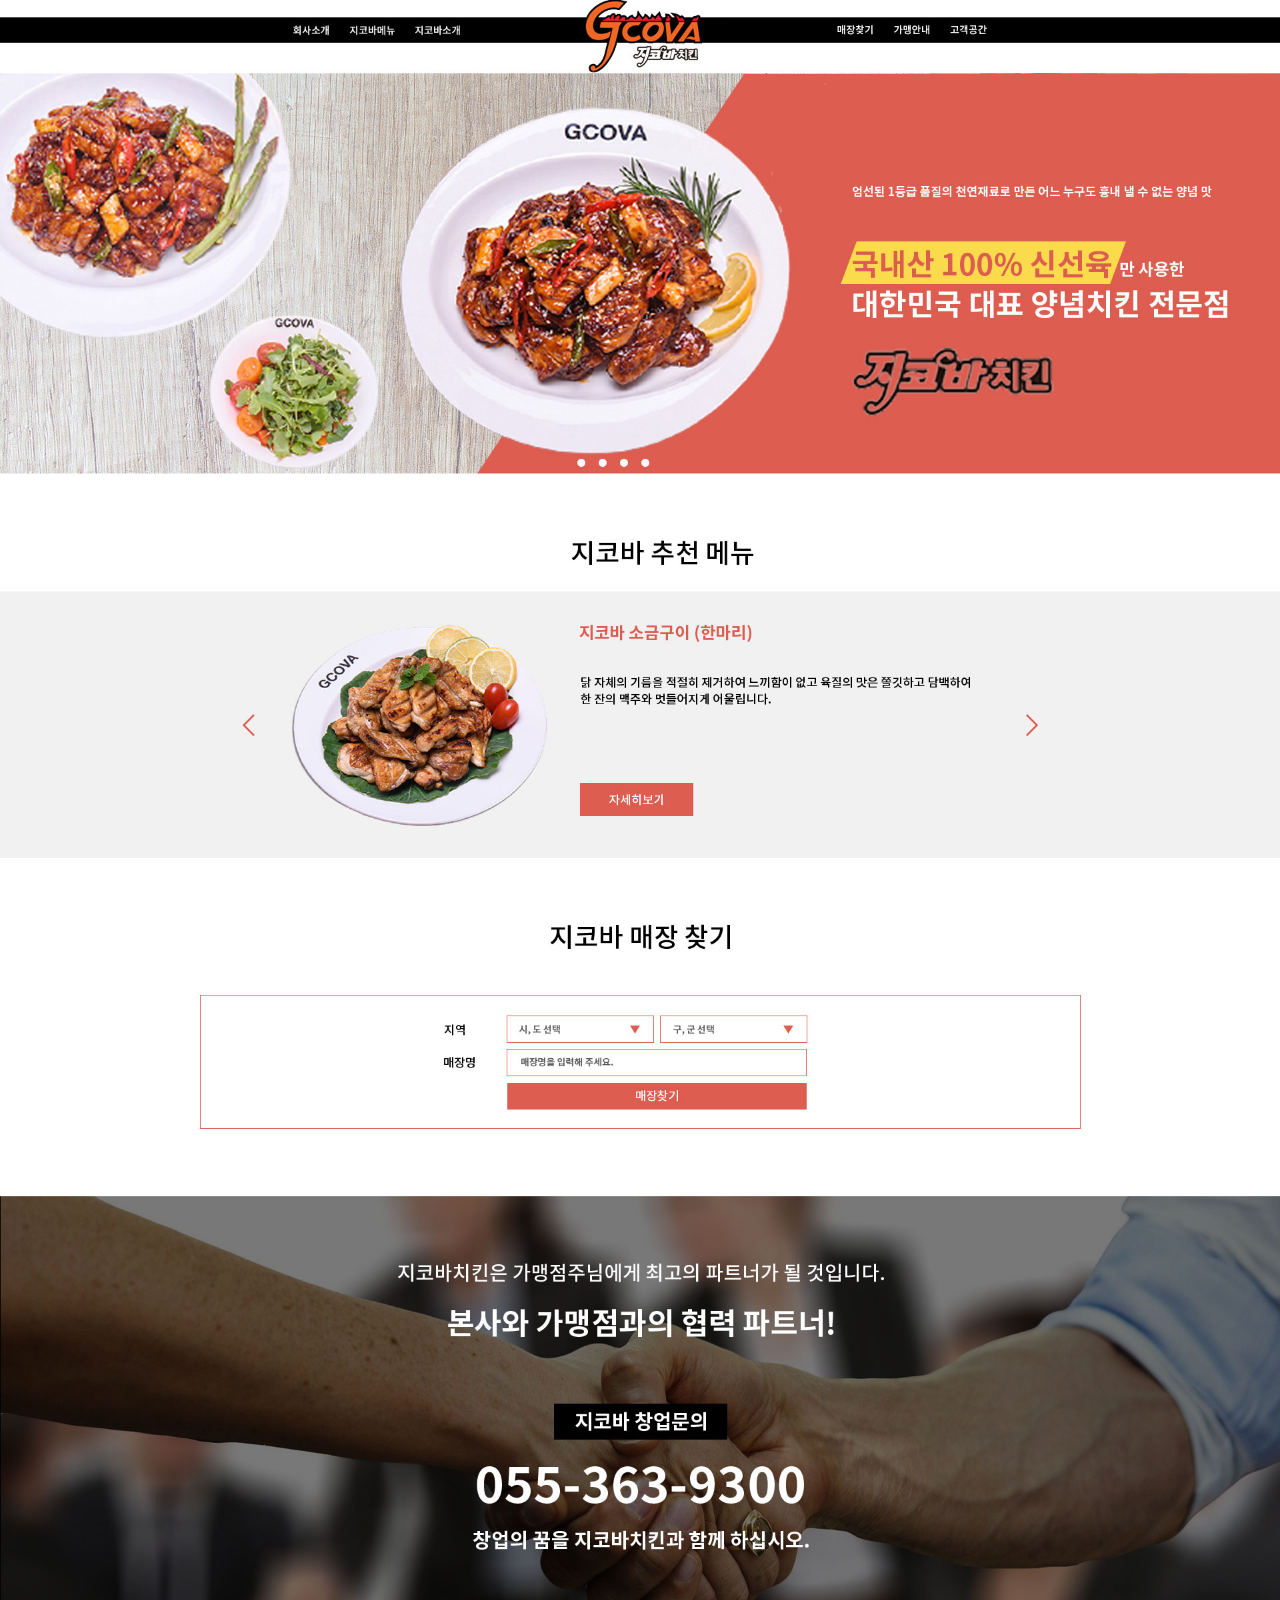
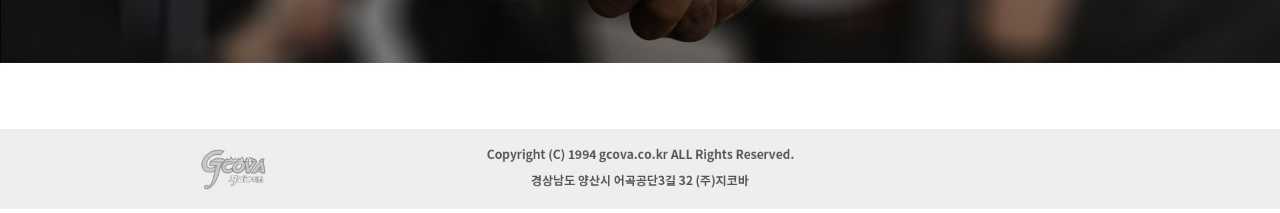
<file: redesign1/redesign1.html>
<!DOCTYPE html>
<html lang="ko">
<head>
    <meta charset="UTF-8">
    <meta http-equiv="X-UA-Compatible" content="IE=edge">
    <meta name="viewport" content="width=device-width, initial-scale=1.0">
    <title>지코바치킨</title>
    <style>
        @charset 'utf-8';
        * {
            margin: 0;
            padding : 0;
            box-sizing: border-box;
            outline-style: none;
        }
        img {
            width: 100%;
        }
        html {
            scrollbar-3dLight-Color: #efefef;
            scrollbar-arrow-color: #dfdfdf;
            scrollbar-base-color: #efefef;
            scrollbar-Face-Color: #dfdfdf;
            scrollbar-Track-Color: #efefef;
            scrollbar-DarkShadow-Color: #efefef;
            scrollbar-Highlight-Color: #efefef;
            scrollbar-Shadow-Color: #efefef;
            -ms-overflow-style: none;
            overflow: auto;
        }

        /* SCROLL */
        ::-webkit-scrollbar {
            width: 0px;
        }

        /* 스크롤바의 width */
        ::-webkit-scrollbar-track {
            background-color: #619ab4;
        }

        /* 스크롤바의 전체 배경색 */
        ::-webkit-scrollbar-thumb {
            background: linear-gradient(to bottom, #1697bf, #62b7ac);
        }

        /* 스크롤바 색 */
        ::-webkit-scrollbar-button {
            display: none;
        }
    </style>
</head>
<body>
    <img src="지코바.jpg" alt="">
</body>
</html>
</file>
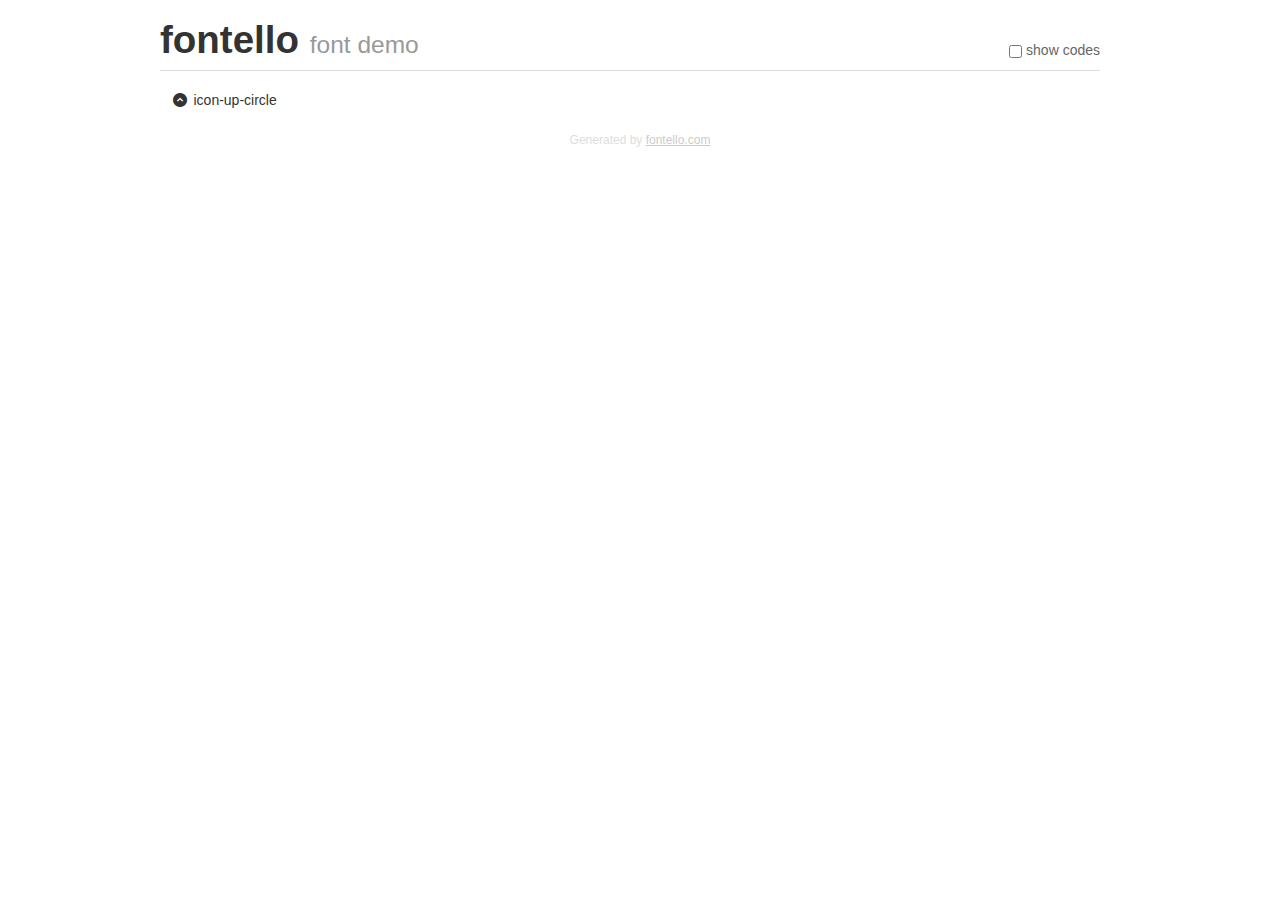
<file: css/fontello/demo.html>
<!DOCTYPE html>
<html>
  <head>
  <!--[if lt IE 9]><script language="javascript" type="text/javascript" src="//html5shim.googlecode.com/svn/trunk/html5.js"></script><![endif]-->
  <meta charset="UTF-8">
  <style>
    html {
      font-size: 100%;
      -webkit-text-size-adjust: 100%;
      -ms-text-size-adjust: 100%;
    }
    a:focus {
      outline: thin dotted #333;
      outline: 5px auto -webkit-focus-ring-color;
      outline-offset: -2px;
    }
    a:hover,
    a:active {
      outline: 0;
    }
    input {
      margin: 0;
      font-size: 100%;
      vertical-align: middle;
      *overflow: visible;
      line-height: normal;
    }
    input::-moz-focus-inner {
      padding: 0;
      border: 0;
    }
    body {
      margin: 0;
      font-family: "Helvetica Neue", Helvetica, Arial, sans-serif;
      font-size: 14px;
      line-height: 20px;
      color: #333;
      background-color: #fff;
    }
    a {
      color: #08c;
      text-decoration: none;
    }
    a:hover {
      color: #005580;
      text-decoration: underline;
    }
    .row {
      margin-left: -20px;
      *zoom: 1;
    }
    .row:before,
    .row:after {
      display: table;
      content: "";
      line-height: 0;
    }
    .row:after {
      clear: both;
    }
    .span3 {
      float: left;
      min-height: 1px;
      margin-left: 20px;
      width: 220px;
    }
    .container {
      width: 940px;
      margin-right: auto;
      margin-left: auto;
      *zoom: 1;
    }
    .container:before,
    .container:after {
      display: table;
      content: "";
      line-height: 0;
    }
    .container:after {
      clear: both;
    }
    small {
      font-size: 85%;
    }
    h1 {
      margin: 10px 0;
      font-family: inherit;
      font-weight: bold;
      line-height: 20px;
      color: inherit;
      text-rendering: optimizelegibility;
      line-height: 40px;
      font-size: 38.5px;
    }
    h1 small {
      font-weight: normal;
      line-height: 1;
      color: #999;
      font-size: 24.5px;
    }

    body {
      margin-top: 90px;
    }
    .header {
      position: fixed;
      top: 0;
      left: 50%;
      margin-left: -480px;
      background-color: #fff;
      border-bottom: 1px solid #ddd;
      padding-top: 10px;
      z-index: 10;
    }
    .footer {
      color: #ddd;
      font-size: 12px;
      text-align: center;
      margin-top: 20px;
    }
    .footer a {
      color: #ccc;
      text-decoration: underline;
    }
    .the-icons {
      font-size: 14px;
      line-height: 24px;
    }
    .switch {
      position: absolute;
      right: 0;
      bottom: 10px;
      color: #666;
    }
    .switch input {
      margin-right: 0.3em;
    }
    .codesOn .i-name {
      display: none;
    }
    .codesOn .i-code {
      display: inline;
    }
    .i-code {
      display: none;
    }
    @font-face {
      font-family: 'fontello';
      src: url('./font/fontello.eot?30351042');
      src: url('./font/fontello.eot?30351042#iefix') format('embedded-opentype'),
           url('./font/fontello.woff?30351042') format('woff'),
           url('./font/fontello.ttf?30351042') format('truetype'),
           url('./font/fontello.svg?30351042#fontello') format('svg');
      font-weight: normal;
      font-style: normal;
    }
    .demo-icon {
      font-family: "fontello";
      font-style: normal;
      font-weight: normal;
      speak: never;
     
      display: inline-block;
      text-decoration: inherit;
      width: 1em;
      margin-right: .2em;
      text-align: center;
      /* opacity: .8; */
     
      /* For safety - reset parent styles, that can break glyph codes*/
      font-variant: normal;
      text-transform: none;
     
      /* fix buttons height, for twitter bootstrap */
      line-height: 1em;
     
      /* Animation center compensation - margins should be symmetric */
      /* remove if not needed */
      margin-left: .2em;
     
      /* You can be more comfortable with increased icons size */
      /* font-size: 120%; */
     
      /* Font smoothing. That was taken from TWBS */
      -webkit-font-smoothing: antialiased;
      -moz-osx-font-smoothing: grayscale;
     
      /* Uncomment for 3D effect */
      /* text-shadow: 1px 1px 1px rgba(127, 127, 127, 0.3); */
    }
    </style>
    <link rel="stylesheet" href="css/animation.css"><!--[if IE 7]><link rel="stylesheet" href="css/" + font.fontname + "-ie7.css"><![endif]-->
    <script>
      function toggleCodes(on) {
        var obj = document.getElementById('icons');
      
        if (on) {
          obj.className += ' codesOn';
        } else {
          obj.className = obj.className.replace(' codesOn', '');
        }
      }
    </script>
  </head>
  <body>
    <div class="container header">
      <h1>fontello <small>font demo</small></h1>
      <label class="switch">
        <input type="checkbox" onclick="toggleCodes(this.checked)">show codes
      </label>
    </div>
    <div class="container" id="icons">
      <div class="row">
        <div class="span3" title="Code: 0xe801">
          <i class="demo-icon icon-up-circle">&#xe801;</i> <span class="i-name">icon-up-circle</span><span class="i-code">0xe801</span>
        </div>
      </div>
    <div class="container footer">Generated by <a href="https://fontello.com">fontello.com</a></div>
  </body>
</html>
</file>
<file: css/fontello/css/animation.css>
/*
   Animation example, for spinners
*/
.animate-spin {
  -moz-animation: spin 2s infinite linear;
  -o-animation: spin 2s infinite linear;
  -webkit-animation: spin 2s infinite linear;
  animation: spin 2s infinite linear;
  display: inline-block;
}
@-moz-keyframes spin {
  0% {
    -moz-transform: rotate(0deg);
    -o-transform: rotate(0deg);
    -webkit-transform: rotate(0deg);
    transform: rotate(0deg);
  }

  100% {
    -moz-transform: rotate(359deg);
    -o-transform: rotate(359deg);
    -webkit-transform: rotate(359deg);
    transform: rotate(359deg);
  }
}
@-webkit-keyframes spin {
  0% {
    -moz-transform: rotate(0deg);
    -o-transform: rotate(0deg);
    -webkit-transform: rotate(0deg);
    transform: rotate(0deg);
  }

  100% {
    -moz-transform: rotate(359deg);
    -o-transform: rotate(359deg);
    -webkit-transform: rotate(359deg);
    transform: rotate(359deg);
  }
}
@-o-keyframes spin {
  0% {
    -moz-transform: rotate(0deg);
    -o-transform: rotate(0deg);
    -webkit-transform: rotate(0deg);
    transform: rotate(0deg);
  }

  100% {
    -moz-transform: rotate(359deg);
    -o-transform: rotate(359deg);
    -webkit-transform: rotate(359deg);
    transform: rotate(359deg);
  }
}
@-ms-keyframes spin {
  0% {
    -moz-transform: rotate(0deg);
    -o-transform: rotate(0deg);
    -webkit-transform: rotate(0deg);
    transform: rotate(0deg);
  }

  100% {
    -moz-transform: rotate(359deg);
    -o-transform: rotate(359deg);
    -webkit-transform: rotate(359deg);
    transform: rotate(359deg);
  }
}
@keyframes spin {
  0% {
    -moz-transform: rotate(0deg);
    -o-transform: rotate(0deg);
    -webkit-transform: rotate(0deg);
    transform: rotate(0deg);
  }

  100% {
    -moz-transform: rotate(359deg);
    -o-transform: rotate(359deg);
    -webkit-transform: rotate(359deg);
    transform: rotate(359deg);
  }
}
</file>
